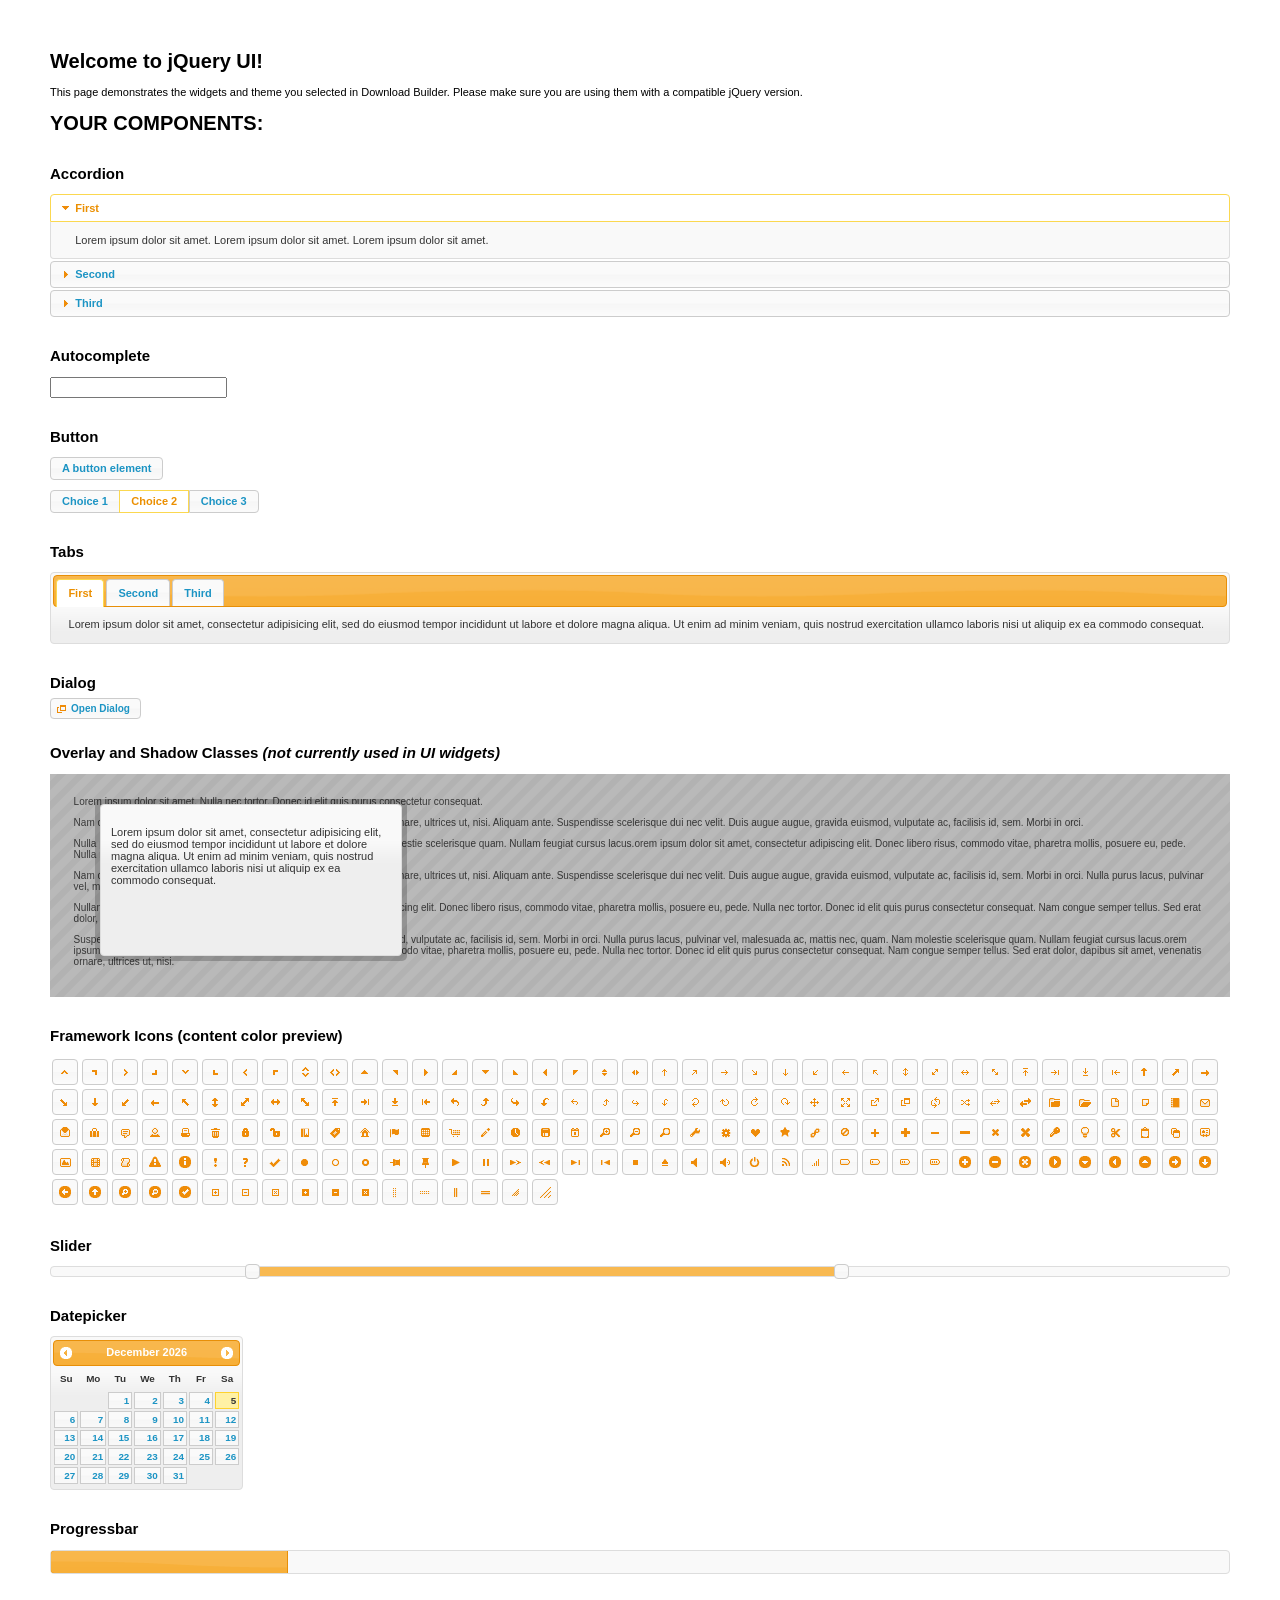
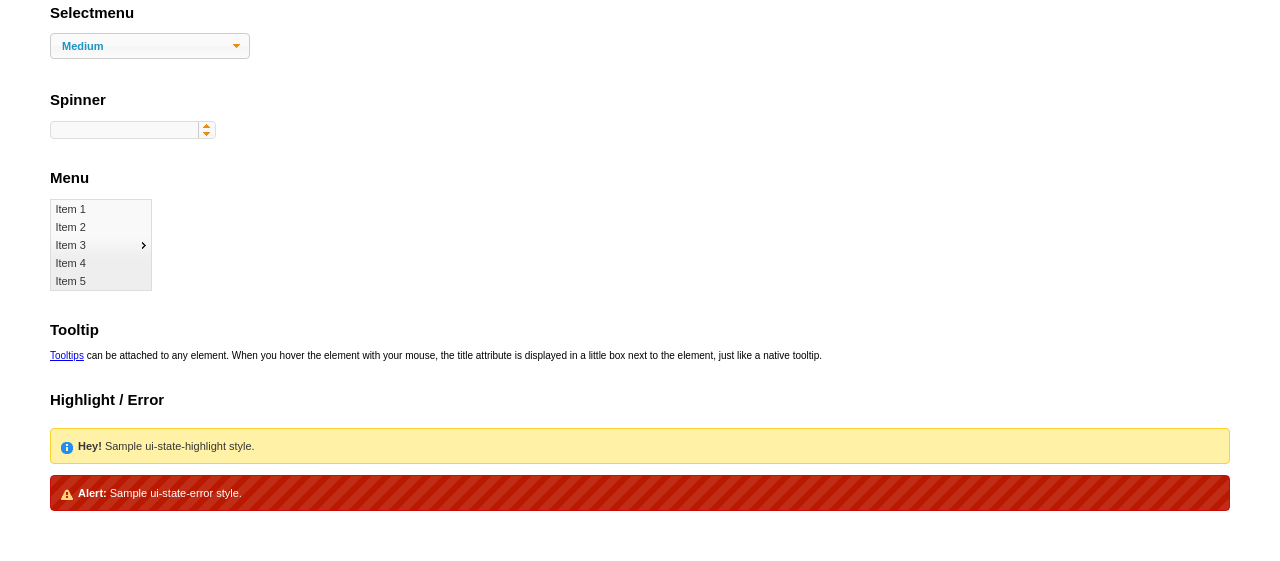
<file: entropealabs/views/static/vendor/jquery-ui-1.11.2.custom/index.html>
<!doctype html>
<html lang="us">
<head>
	<meta charset="utf-8">
	<title>jQuery UI Example Page</title>
	<link href="jquery-ui.css" rel="stylesheet">
	<style>
	body{
		font: 62.5% "Trebuchet MS", sans-serif;
		margin: 50px;
	}
	.demoHeaders {
		margin-top: 2em;
	}
	#dialog-link {
		padding: .4em 1em .4em 20px;
		text-decoration: none;
		position: relative;
	}
	#dialog-link span.ui-icon {
		margin: 0 5px 0 0;
		position: absolute;
		left: .2em;
		top: 50%;
		margin-top: -8px;
	}
	#icons {
		margin: 0;
		padding: 0;
	}
	#icons li {
		margin: 2px;
		position: relative;
		padding: 4px 0;
		cursor: pointer;
		float: left;
		list-style: none;
	}
	#icons span.ui-icon {
		float: left;
		margin: 0 4px;
	}
	.fakewindowcontain .ui-widget-overlay {
		position: absolute;
	}
	select {
		width: 200px;
	}
	</style>
</head>
<body>

<h1>Welcome to jQuery UI!</h1>

<div class="ui-widget">
	<p>This page demonstrates the widgets and theme you selected in Download Builder. Please make sure you are using them with a compatible jQuery version.</p>
</div>

<h1>YOUR COMPONENTS:</h1>


<!-- Accordion -->
<h2 class="demoHeaders">Accordion</h2>
<div id="accordion">
	<h3>First</h3>
	<div>Lorem ipsum dolor sit amet. Lorem ipsum dolor sit amet. Lorem ipsum dolor sit amet.</div>
	<h3>Second</h3>
	<div>Phasellus mattis tincidunt nibh.</div>
	<h3>Third</h3>
	<div>Nam dui erat, auctor a, dignissim quis.</div>
</div>



<!-- Autocomplete -->
<h2 class="demoHeaders">Autocomplete</h2>
<div>
	<input id="autocomplete" title="type &quot;a&quot;">
</div>



<!-- Button -->
<h2 class="demoHeaders">Button</h2>
<button id="button">A button element</button>
<form style="margin-top: 1em;">
	<div id="radioset">
		<input type="radio" id="radio1" name="radio"><label for="radio1">Choice 1</label>
		<input type="radio" id="radio2" name="radio" checked="checked"><label for="radio2">Choice 2</label>
		<input type="radio" id="radio3" name="radio"><label for="radio3">Choice 3</label>
	</div>
</form>



<!-- Tabs -->
<h2 class="demoHeaders">Tabs</h2>
<div id="tabs">
	<ul>
		<li><a href="#tabs-1">First</a></li>
		<li><a href="#tabs-2">Second</a></li>
		<li><a href="#tabs-3">Third</a></li>
	</ul>
	<div id="tabs-1">Lorem ipsum dolor sit amet, consectetur adipisicing elit, sed do eiusmod tempor incididunt ut labore et dolore magna aliqua. Ut enim ad minim veniam, quis nostrud exercitation ullamco laboris nisi ut aliquip ex ea commodo consequat.</div>
	<div id="tabs-2">Phasellus mattis tincidunt nibh. Cras orci urna, blandit id, pretium vel, aliquet ornare, felis. Maecenas scelerisque sem non nisl. Fusce sed lorem in enim dictum bibendum.</div>
	<div id="tabs-3">Nam dui erat, auctor a, dignissim quis, sollicitudin eu, felis. Pellentesque nisi urna, interdum eget, sagittis et, consequat vestibulum, lacus. Mauris porttitor ullamcorper augue.</div>
</div>



<!-- Dialog NOTE: Dialog is not generated by UI in this demo so it can be visually styled in themeroller-->
<h2 class="demoHeaders">Dialog</h2>
<p><a href="#" id="dialog-link" class="ui-state-default ui-corner-all"><span class="ui-icon ui-icon-newwin"></span>Open Dialog</a></p>

<h2 class="demoHeaders">Overlay and Shadow Classes <em>(not currently used in UI widgets)</em></h2>
<div style="position: relative; width: 96%; height: 200px; padding:1% 2%; overflow:hidden;" class="fakewindowcontain">
	<p>Lorem ipsum dolor sit amet,  Nulla nec tortor. Donec id elit quis purus consectetur consequat. </p><p>Nam congue semper tellus. Sed erat dolor, dapibus sit amet, venenatis ornare, ultrices ut, nisi. Aliquam ante. Suspendisse scelerisque dui nec velit. Duis augue augue, gravida euismod, vulputate ac, facilisis id, sem. Morbi in orci. </p><p>Nulla purus lacus, pulvinar vel, malesuada ac, mattis nec, quam. Nam molestie scelerisque quam. Nullam feugiat cursus lacus.orem ipsum dolor sit amet, consectetur adipiscing elit. Donec libero risus, commodo vitae, pharetra mollis, posuere eu, pede. Nulla nec tortor. Donec id elit quis purus consectetur consequat. </p><p>Nam congue semper tellus. Sed erat dolor, dapibus sit amet, venenatis ornare, ultrices ut, nisi. Aliquam ante. Suspendisse scelerisque dui nec velit. Duis augue augue, gravida euismod, vulputate ac, facilisis id, sem. Morbi in orci. Nulla purus lacus, pulvinar vel, malesuada ac, mattis nec, quam. Nam molestie scelerisque quam. </p><p>Nullam feugiat cursus lacus.orem ipsum dolor sit amet, consectetur adipiscing elit. Donec libero risus, commodo vitae, pharetra mollis, posuere eu, pede. Nulla nec tortor. Donec id elit quis purus consectetur consequat. Nam congue semper tellus. Sed erat dolor, dapibus sit amet, venenatis ornare, ultrices ut, nisi. Aliquam ante. </p><p>Suspendisse scelerisque dui nec velit. Duis augue augue, gravida euismod, vulputate ac, facilisis id, sem. Morbi in orci. Nulla purus lacus, pulvinar vel, malesuada ac, mattis nec, quam. Nam molestie scelerisque quam. Nullam feugiat cursus lacus.orem ipsum dolor sit amet, consectetur adipiscing elit. Donec libero risus, commodo vitae, pharetra mollis, posuere eu, pede. Nulla nec tortor. Donec id elit quis purus consectetur consequat. Nam congue semper tellus. Sed erat dolor, dapibus sit amet, venenatis ornare, ultrices ut, nisi. </p>

	<!-- ui-dialog -->
	<div class="ui-overlay"><div class="ui-widget-overlay"></div><div class="ui-widget-shadow ui-corner-all" style="width: 302px; height: 152px; position: absolute; left: 50px; top: 30px;"></div></div>
	<div style="position: absolute; width: 280px; height: 130px;left: 50px; top: 30px; padding: 10px;" class="ui-widget ui-widget-content ui-corner-all">
		<div class="ui-dialog-content ui-widget-content" style="background: none; border: 0;">
			<p>Lorem ipsum dolor sit amet, consectetur adipisicing elit, sed do eiusmod tempor incididunt ut labore et dolore magna aliqua. Ut enim ad minim veniam, quis nostrud exercitation ullamco laboris nisi ut aliquip ex ea commodo consequat.</p>
		</div>
	</div>

</div>

<!-- ui-dialog -->
<div id="dialog" title="Dialog Title">
	<p>Lorem ipsum dolor sit amet, consectetur adipisicing elit, sed do eiusmod tempor incididunt ut labore et dolore magna aliqua. Ut enim ad minim veniam, quis nostrud exercitation ullamco laboris nisi ut aliquip ex ea commodo consequat.</p>
</div>



<h2 class="demoHeaders">Framework Icons (content color preview)</h2>
<ul id="icons" class="ui-widget ui-helper-clearfix">
	<li class="ui-state-default ui-corner-all" title=".ui-icon-carat-1-n"><span class="ui-icon ui-icon-carat-1-n"></span></li>
	<li class="ui-state-default ui-corner-all" title=".ui-icon-carat-1-ne"><span class="ui-icon ui-icon-carat-1-ne"></span></li>
	<li class="ui-state-default ui-corner-all" title=".ui-icon-carat-1-e"><span class="ui-icon ui-icon-carat-1-e"></span></li>
	<li class="ui-state-default ui-corner-all" title=".ui-icon-carat-1-se"><span class="ui-icon ui-icon-carat-1-se"></span></li>
	<li class="ui-state-default ui-corner-all" title=".ui-icon-carat-1-s"><span class="ui-icon ui-icon-carat-1-s"></span></li>
	<li class="ui-state-default ui-corner-all" title=".ui-icon-carat-1-sw"><span class="ui-icon ui-icon-carat-1-sw"></span></li>
	<li class="ui-state-default ui-corner-all" title=".ui-icon-carat-1-w"><span class="ui-icon ui-icon-carat-1-w"></span></li>
	<li class="ui-state-default ui-corner-all" title=".ui-icon-carat-1-nw"><span class="ui-icon ui-icon-carat-1-nw"></span></li>
	<li class="ui-state-default ui-corner-all" title=".ui-icon-carat-2-n-s"><span class="ui-icon ui-icon-carat-2-n-s"></span></li>
	<li class="ui-state-default ui-corner-all" title=".ui-icon-carat-2-e-w"><span class="ui-icon ui-icon-carat-2-e-w"></span></li>
	<li class="ui-state-default ui-corner-all" title=".ui-icon-triangle-1-n"><span class="ui-icon ui-icon-triangle-1-n"></span></li>
	<li class="ui-state-default ui-corner-all" title=".ui-icon-triangle-1-ne"><span class="ui-icon ui-icon-triangle-1-ne"></span></li>
	<li class="ui-state-default ui-corner-all" title=".ui-icon-triangle-1-e"><span class="ui-icon ui-icon-triangle-1-e"></span></li>
	<li class="ui-state-default ui-corner-all" title=".ui-icon-triangle-1-se"><span class="ui-icon ui-icon-triangle-1-se"></span></li>
	<li class="ui-state-default ui-corner-all" title=".ui-icon-triangle-1-s"><span class="ui-icon ui-icon-triangle-1-s"></span></li>
	<li class="ui-state-default ui-corner-all" title=".ui-icon-triangle-1-sw"><span class="ui-icon ui-icon-triangle-1-sw"></span></li>
	<li class="ui-state-default ui-corner-all" title=".ui-icon-triangle-1-w"><span class="ui-icon ui-icon-triangle-1-w"></span></li>
	<li class="ui-state-default ui-corner-all" title=".ui-icon-triangle-1-nw"><span class="ui-icon ui-icon-triangle-1-nw"></span></li>
	<li class="ui-state-default ui-corner-all" title=".ui-icon-triangle-2-n-s"><span class="ui-icon ui-icon-triangle-2-n-s"></span></li>
	<li class="ui-state-default ui-corner-all" title=".ui-icon-triangle-2-e-w"><span class="ui-icon ui-icon-triangle-2-e-w"></span></li>
	<li class="ui-state-default ui-corner-all" title=".ui-icon-arrow-1-n"><span class="ui-icon ui-icon-arrow-1-n"></span></li>
	<li class="ui-state-default ui-corner-all" title=".ui-icon-arrow-1-ne"><span class="ui-icon ui-icon-arrow-1-ne"></span></li>
	<li class="ui-state-default ui-corner-all" title=".ui-icon-arrow-1-e"><span class="ui-icon ui-icon-arrow-1-e"></span></li>
	<li class="ui-state-default ui-corner-all" title=".ui-icon-arrow-1-se"><span class="ui-icon ui-icon-arrow-1-se"></span></li>
	<li class="ui-state-default ui-corner-all" title=".ui-icon-arrow-1-s"><span class="ui-icon ui-icon-arrow-1-s"></span></li>
	<li class="ui-state-default ui-corner-all" title=".ui-icon-arrow-1-sw"><span class="ui-icon ui-icon-arrow-1-sw"></span></li>
	<li class="ui-state-default ui-corner-all" title=".ui-icon-arrow-1-w"><span class="ui-icon ui-icon-arrow-1-w"></span></li>
	<li class="ui-state-default ui-corner-all" title=".ui-icon-arrow-1-nw"><span class="ui-icon ui-icon-arrow-1-nw"></span></li>
	<li class="ui-state-default ui-corner-all" title=".ui-icon-arrow-2-n-s"><span class="ui-icon ui-icon-arrow-2-n-s"></span></li>
	<li class="ui-state-default ui-corner-all" title=".ui-icon-arrow-2-ne-sw"><span class="ui-icon ui-icon-arrow-2-ne-sw"></span></li>
	<li class="ui-state-default ui-corner-all" title=".ui-icon-arrow-2-e-w"><span class="ui-icon ui-icon-arrow-2-e-w"></span></li>
	<li class="ui-state-default ui-corner-all" title=".ui-icon-arrow-2-se-nw"><span class="ui-icon ui-icon-arrow-2-se-nw"></span></li>
	<li class="ui-state-default ui-corner-all" title=".ui-icon-arrowstop-1-n"><span class="ui-icon ui-icon-arrowstop-1-n"></span></li>
	<li class="ui-state-default ui-corner-all" title=".ui-icon-arrowstop-1-e"><span class="ui-icon ui-icon-arrowstop-1-e"></span></li>
	<li class="ui-state-default ui-corner-all" title=".ui-icon-arrowstop-1-s"><span class="ui-icon ui-icon-arrowstop-1-s"></span></li>
	<li class="ui-state-default ui-corner-all" title=".ui-icon-arrowstop-1-w"><span class="ui-icon ui-icon-arrowstop-1-w"></span></li>
	<li class="ui-state-default ui-corner-all" title=".ui-icon-arrowthick-1-n"><span class="ui-icon ui-icon-arrowthick-1-n"></span></li>
	<li class="ui-state-default ui-corner-all" title=".ui-icon-arrowthick-1-ne"><span class="ui-icon ui-icon-arrowthick-1-ne"></span></li>
	<li class="ui-state-default ui-corner-all" title=".ui-icon-arrowthick-1-e"><span class="ui-icon ui-icon-arrowthick-1-e"></span></li>
	<li class="ui-state-default ui-corner-all" title=".ui-icon-arrowthick-1-se"><span class="ui-icon ui-icon-arrowthick-1-se"></span></li>
	<li class="ui-state-default ui-corner-all" title=".ui-icon-arrowthick-1-s"><span class="ui-icon ui-icon-arrowthick-1-s"></span></li>
	<li class="ui-state-default ui-corner-all" title=".ui-icon-arrowthick-1-sw"><span class="ui-icon ui-icon-arrowthick-1-sw"></span></li>
	<li class="ui-state-default ui-corner-all" title=".ui-icon-arrowthick-1-w"><span class="ui-icon ui-icon-arrowthick-1-w"></span></li>
	<li class="ui-state-default ui-corner-all" title=".ui-icon-arrowthick-1-nw"><span class="ui-icon ui-icon-arrowthick-1-nw"></span></li>
	<li class="ui-state-default ui-corner-all" title=".ui-icon-arrowthick-2-n-s"><span class="ui-icon ui-icon-arrowthick-2-n-s"></span></li>
	<li class="ui-state-default ui-corner-all" title=".ui-icon-arrowthick-2-ne-sw"><span class="ui-icon ui-icon-arrowthick-2-ne-sw"></span></li>
	<li class="ui-state-default ui-corner-all" title=".ui-icon-arrowthick-2-e-w"><span class="ui-icon ui-icon-arrowthick-2-e-w"></span></li>
	<li class="ui-state-default ui-corner-all" title=".ui-icon-arrowthick-2-se-nw"><span class="ui-icon ui-icon-arrowthick-2-se-nw"></span></li>
	<li class="ui-state-default ui-corner-all" title=".ui-icon-arrowthickstop-1-n"><span class="ui-icon ui-icon-arrowthickstop-1-n"></span></li>
	<li class="ui-state-default ui-corner-all" title=".ui-icon-arrowthickstop-1-e"><span class="ui-icon ui-icon-arrowthickstop-1-e"></span></li>
	<li class="ui-state-default ui-corner-all" title=".ui-icon-arrowthickstop-1-s"><span class="ui-icon ui-icon-arrowthickstop-1-s"></span></li>
	<li class="ui-state-default ui-corner-all" title=".ui-icon-arrowthickstop-1-w"><span class="ui-icon ui-icon-arrowthickstop-1-w"></span></li>
	<li class="ui-state-default ui-corner-all" title=".ui-icon-arrowreturnthick-1-w"><span class="ui-icon ui-icon-arrowreturnthick-1-w"></span></li>
	<li class="ui-state-default ui-corner-all" title=".ui-icon-arrowreturnthick-1-n"><span class="ui-icon ui-icon-arrowreturnthick-1-n"></span></li>
	<li class="ui-state-default ui-corner-all" title=".ui-icon-arrowreturnthick-1-e"><span class="ui-icon ui-icon-arrowreturnthick-1-e"></span></li>
	<li class="ui-state-default ui-corner-all" title=".ui-icon-arrowreturnthick-1-s"><span class="ui-icon ui-icon-arrowreturnthick-1-s"></span></li>
	<li class="ui-state-default ui-corner-all" title=".ui-icon-arrowreturn-1-w"><span class="ui-icon ui-icon-arrowreturn-1-w"></span></li>
	<li class="ui-state-default ui-corner-all" title=".ui-icon-arrowreturn-1-n"><span class="ui-icon ui-icon-arrowreturn-1-n"></span></li>
	<li class="ui-state-default ui-corner-all" title=".ui-icon-arrowreturn-1-e"><span class="ui-icon ui-icon-arrowreturn-1-e"></span></li>
	<li class="ui-state-default ui-corner-all" title=".ui-icon-arrowreturn-1-s"><span class="ui-icon ui-icon-arrowreturn-1-s"></span></li>
	<li class="ui-state-default ui-corner-all" title=".ui-icon-arrowrefresh-1-w"><span class="ui-icon ui-icon-arrowrefresh-1-w"></span></li>
	<li class="ui-state-default ui-corner-all" title=".ui-icon-arrowrefresh-1-n"><span class="ui-icon ui-icon-arrowrefresh-1-n"></span></li>
	<li class="ui-state-default ui-corner-all" title=".ui-icon-arrowrefresh-1-e"><span class="ui-icon ui-icon-arrowrefresh-1-e"></span></li>
	<li class="ui-state-default ui-corner-all" title=".ui-icon-arrowrefresh-1-s"><span class="ui-icon ui-icon-arrowrefresh-1-s"></span></li>
	<li class="ui-state-default ui-corner-all" title=".ui-icon-arrow-4"><span class="ui-icon ui-icon-arrow-4"></span></li>
	<li class="ui-state-default ui-corner-all" title=".ui-icon-arrow-4-diag"><span class="ui-icon ui-icon-arrow-4-diag"></span></li>
	<li class="ui-state-default ui-corner-all" title=".ui-icon-extlink"><span class="ui-icon ui-icon-extlink"></span></li>
	<li class="ui-state-default ui-corner-all" title=".ui-icon-newwin"><span class="ui-icon ui-icon-newwin"></span></li>
	<li class="ui-state-default ui-corner-all" title=".ui-icon-refresh"><span class="ui-icon ui-icon-refresh"></span></li>
	<li class="ui-state-default ui-corner-all" title=".ui-icon-shuffle"><span class="ui-icon ui-icon-shuffle"></span></li>
	<li class="ui-state-default ui-corner-all" title=".ui-icon-transfer-e-w"><span class="ui-icon ui-icon-transfer-e-w"></span></li>
	<li class="ui-state-default ui-corner-all" title=".ui-icon-transferthick-e-w"><span class="ui-icon ui-icon-transferthick-e-w"></span></li>
	<li class="ui-state-default ui-corner-all" title=".ui-icon-folder-collapsed"><span class="ui-icon ui-icon-folder-collapsed"></span></li>
	<li class="ui-state-default ui-corner-all" title=".ui-icon-folder-open"><span class="ui-icon ui-icon-folder-open"></span></li>
	<li class="ui-state-default ui-corner-all" title=".ui-icon-document"><span class="ui-icon ui-icon-document"></span></li>
	<li class="ui-state-default ui-corner-all" title=".ui-icon-document-b"><span class="ui-icon ui-icon-document-b"></span></li>
	<li class="ui-state-default ui-corner-all" title=".ui-icon-note"><span class="ui-icon ui-icon-note"></span></li>
	<li class="ui-state-default ui-corner-all" title=".ui-icon-mail-closed"><span class="ui-icon ui-icon-mail-closed"></span></li>
	<li class="ui-state-default ui-corner-all" title=".ui-icon-mail-open"><span class="ui-icon ui-icon-mail-open"></span></li>
	<li class="ui-state-default ui-corner-all" title=".ui-icon-suitcase"><span class="ui-icon ui-icon-suitcase"></span></li>
	<li class="ui-state-default ui-corner-all" title=".ui-icon-comment"><span class="ui-icon ui-icon-comment"></span></li>
	<li class="ui-state-default ui-corner-all" title=".ui-icon-person"><span class="ui-icon ui-icon-person"></span></li>
	<li class="ui-state-default ui-corner-all" title=".ui-icon-print"><span class="ui-icon ui-icon-print"></span></li>
	<li class="ui-state-default ui-corner-all" title=".ui-icon-trash"><span class="ui-icon ui-icon-trash"></span></li>
	<li class="ui-state-default ui-corner-all" title=".ui-icon-locked"><span class="ui-icon ui-icon-locked"></span></li>
	<li class="ui-state-default ui-corner-all" title=".ui-icon-unlocked"><span class="ui-icon ui-icon-unlocked"></span></li>
	<li class="ui-state-default ui-corner-all" title=".ui-icon-bookmark"><span class="ui-icon ui-icon-bookmark"></span></li>
	<li class="ui-state-default ui-corner-all" title=".ui-icon-tag"><span class="ui-icon ui-icon-tag"></span></li>
	<li class="ui-state-default ui-corner-all" title=".ui-icon-home"><span class="ui-icon ui-icon-home"></span></li>
	<li class="ui-state-default ui-corner-all" title=".ui-icon-flag"><span class="ui-icon ui-icon-flag"></span></li>
	<li class="ui-state-default ui-corner-all" title=".ui-icon-calculator"><span class="ui-icon ui-icon-calculator"></span></li>
	<li class="ui-state-default ui-corner-all" title=".ui-icon-cart"><span class="ui-icon ui-icon-cart"></span></li>
	<li class="ui-state-default ui-corner-all" title=".ui-icon-pencil"><span class="ui-icon ui-icon-pencil"></span></li>
	<li class="ui-state-default ui-corner-all" title=".ui-icon-clock"><span class="ui-icon ui-icon-clock"></span></li>
	<li class="ui-state-default ui-corner-all" title=".ui-icon-disk"><span class="ui-icon ui-icon-disk"></span></li>
	<li class="ui-state-default ui-corner-all" title=".ui-icon-calendar"><span class="ui-icon ui-icon-calendar"></span></li>
	<li class="ui-state-default ui-corner-all" title=".ui-icon-zoomin"><span class="ui-icon ui-icon-zoomin"></span></li>
	<li class="ui-state-default ui-corner-all" title=".ui-icon-zoomout"><span class="ui-icon ui-icon-zoomout"></span></li>
	<li class="ui-state-default ui-corner-all" title=".ui-icon-search"><span class="ui-icon ui-icon-search"></span></li>
	<li class="ui-state-default ui-corner-all" title=".ui-icon-wrench"><span class="ui-icon ui-icon-wrench"></span></li>
	<li class="ui-state-default ui-corner-all" title=".ui-icon-gear"><span class="ui-icon ui-icon-gear"></span></li>
	<li class="ui-state-default ui-corner-all" title=".ui-icon-heart"><span class="ui-icon ui-icon-heart"></span></li>
	<li class="ui-state-default ui-corner-all" title=".ui-icon-star"><span class="ui-icon ui-icon-star"></span></li>
	<li class="ui-state-default ui-corner-all" title=".ui-icon-link"><span class="ui-icon ui-icon-link"></span></li>
	<li class="ui-state-default ui-corner-all" title=".ui-icon-cancel"><span class="ui-icon ui-icon-cancel"></span></li>
	<li class="ui-state-default ui-corner-all" title=".ui-icon-plus"><span class="ui-icon ui-icon-plus"></span></li>
	<li class="ui-state-default ui-corner-all" title=".ui-icon-plusthick"><span class="ui-icon ui-icon-plusthick"></span></li>
	<li class="ui-state-default ui-corner-all" title=".ui-icon-minus"><span class="ui-icon ui-icon-minus"></span></li>
	<li class="ui-state-default ui-corner-all" title=".ui-icon-minusthick"><span class="ui-icon ui-icon-minusthick"></span></li>
	<li class="ui-state-default ui-corner-all" title=".ui-icon-close"><span class="ui-icon ui-icon-close"></span></li>
	<li class="ui-state-default ui-corner-all" title=".ui-icon-closethick"><span class="ui-icon ui-icon-closethick"></span></li>
	<li class="ui-state-default ui-corner-all" title=".ui-icon-key"><span class="ui-icon ui-icon-key"></span></li>
	<li class="ui-state-default ui-corner-all" title=".ui-icon-lightbulb"><span class="ui-icon ui-icon-lightbulb"></span></li>
	<li class="ui-state-default ui-corner-all" title=".ui-icon-scissors"><span class="ui-icon ui-icon-scissors"></span></li>
	<li class="ui-state-default ui-corner-all" title=".ui-icon-clipboard"><span class="ui-icon ui-icon-clipboard"></span></li>
	<li class="ui-state-default ui-corner-all" title=".ui-icon-copy"><span class="ui-icon ui-icon-copy"></span></li>
	<li class="ui-state-default ui-corner-all" title=".ui-icon-contact"><span class="ui-icon ui-icon-contact"></span></li>
	<li class="ui-state-default ui-corner-all" title=".ui-icon-image"><span class="ui-icon ui-icon-image"></span></li>
	<li class="ui-state-default ui-corner-all" title=".ui-icon-video"><span class="ui-icon ui-icon-video"></span></li>
	<li class="ui-state-default ui-corner-all" title=".ui-icon-script"><span class="ui-icon ui-icon-script"></span></li>
	<li class="ui-state-default ui-corner-all" title=".ui-icon-alert"><span class="ui-icon ui-icon-alert"></span></li>
	<li class="ui-state-default ui-corner-all" title=".ui-icon-info"><span class="ui-icon ui-icon-info"></span></li>
	<li class="ui-state-default ui-corner-all" title=".ui-icon-notice"><span class="ui-icon ui-icon-notice"></span></li>
	<li class="ui-state-default ui-corner-all" title=".ui-icon-help"><span class="ui-icon ui-icon-help"></span></li>
	<li class="ui-state-default ui-corner-all" title=".ui-icon-check"><span class="ui-icon ui-icon-check"></span></li>
	<li class="ui-state-default ui-corner-all" title=".ui-icon-bullet"><span class="ui-icon ui-icon-bullet"></span></li>
	<li class="ui-state-default ui-corner-all" title=".ui-icon-radio-off"><span class="ui-icon ui-icon-radio-off"></span></li>
	<li class="ui-state-default ui-corner-all" title=".ui-icon-radio-on"><span class="ui-icon ui-icon-radio-on"></span></li>
	<li class="ui-state-default ui-corner-all" title=".ui-icon-pin-w"><span class="ui-icon ui-icon-pin-w"></span></li>
	<li class="ui-state-default ui-corner-all" title=".ui-icon-pin-s"><span class="ui-icon ui-icon-pin-s"></span></li>
	<li class="ui-state-default ui-corner-all" title=".ui-icon-play"><span class="ui-icon ui-icon-play"></span></li>
	<li class="ui-state-default ui-corner-all" title=".ui-icon-pause"><span class="ui-icon ui-icon-pause"></span></li>
	<li class="ui-state-default ui-corner-all" title=".ui-icon-seek-next"><span class="ui-icon ui-icon-seek-next"></span></li>
	<li class="ui-state-default ui-corner-all" title=".ui-icon-seek-prev"><span class="ui-icon ui-icon-seek-prev"></span></li>
	<li class="ui-state-default ui-corner-all" title=".ui-icon-seek-end"><span class="ui-icon ui-icon-seek-end"></span></li>
	<li class="ui-state-default ui-corner-all" title=".ui-icon-seek-first"><span class="ui-icon ui-icon-seek-first"></span></li>
	<li class="ui-state-default ui-corner-all" title=".ui-icon-stop"><span class="ui-icon ui-icon-stop"></span></li>
	<li class="ui-state-default ui-corner-all" title=".ui-icon-eject"><span class="ui-icon ui-icon-eject"></span></li>
	<li class="ui-state-default ui-corner-all" title=".ui-icon-volume-off"><span class="ui-icon ui-icon-volume-off"></span></li>
	<li class="ui-state-default ui-corner-all" title=".ui-icon-volume-on"><span class="ui-icon ui-icon-volume-on"></span></li>
	<li class="ui-state-default ui-corner-all" title=".ui-icon-power"><span class="ui-icon ui-icon-power"></span></li>
	<li class="ui-state-default ui-corner-all" title=".ui-icon-signal-diag"><span class="ui-icon ui-icon-signal-diag"></span></li>
	<li class="ui-state-default ui-corner-all" title=".ui-icon-signal"><span class="ui-icon ui-icon-signal"></span></li>
	<li class="ui-state-default ui-corner-all" title=".ui-icon-battery-0"><span class="ui-icon ui-icon-battery-0"></span></li>
	<li class="ui-state-default ui-corner-all" title=".ui-icon-battery-1"><span class="ui-icon ui-icon-battery-1"></span></li>
	<li class="ui-state-default ui-corner-all" title=".ui-icon-battery-2"><span class="ui-icon ui-icon-battery-2"></span></li>
	<li class="ui-state-default ui-corner-all" title=".ui-icon-battery-3"><span class="ui-icon ui-icon-battery-3"></span></li>
	<li class="ui-state-default ui-corner-all" title=".ui-icon-circle-plus"><span class="ui-icon ui-icon-circle-plus"></span></li>
	<li class="ui-state-default ui-corner-all" title=".ui-icon-circle-minus"><span class="ui-icon ui-icon-circle-minus"></span></li>
	<li class="ui-state-default ui-corner-all" title=".ui-icon-circle-close"><span class="ui-icon ui-icon-circle-close"></span></li>
	<li class="ui-state-default ui-corner-all" title=".ui-icon-circle-triangle-e"><span class="ui-icon ui-icon-circle-triangle-e"></span></li>
	<li class="ui-state-default ui-corner-all" title=".ui-icon-circle-triangle-s"><span class="ui-icon ui-icon-circle-triangle-s"></span></li>
	<li class="ui-state-default ui-corner-all" title=".ui-icon-circle-triangle-w"><span class="ui-icon ui-icon-circle-triangle-w"></span></li>
	<li class="ui-state-default ui-corner-all" title=".ui-icon-circle-triangle-n"><span class="ui-icon ui-icon-circle-triangle-n"></span></li>
	<li class="ui-state-default ui-corner-all" title=".ui-icon-circle-arrow-e"><span class="ui-icon ui-icon-circle-arrow-e"></span></li>
	<li class="ui-state-default ui-corner-all" title=".ui-icon-circle-arrow-s"><span class="ui-icon ui-icon-circle-arrow-s"></span></li>
	<li class="ui-state-default ui-corner-all" title=".ui-icon-circle-arrow-w"><span class="ui-icon ui-icon-circle-arrow-w"></span></li>
	<li class="ui-state-default ui-corner-all" title=".ui-icon-circle-arrow-n"><span class="ui-icon ui-icon-circle-arrow-n"></span></li>
	<li class="ui-state-default ui-corner-all" title=".ui-icon-circle-zoomin"><span class="ui-icon ui-icon-circle-zoomin"></span></li>
	<li class="ui-state-default ui-corner-all" title=".ui-icon-circle-zoomout"><span class="ui-icon ui-icon-circle-zoomout"></span></li>
	<li class="ui-state-default ui-corner-all" title=".ui-icon-circle-check"><span class="ui-icon ui-icon-circle-check"></span></li>
	<li class="ui-state-default ui-corner-all" title=".ui-icon-circlesmall-plus"><span class="ui-icon ui-icon-circlesmall-plus"></span></li>
	<li class="ui-state-default ui-corner-all" title=".ui-icon-circlesmall-minus"><span class="ui-icon ui-icon-circlesmall-minus"></span></li>
	<li class="ui-state-default ui-corner-all" title=".ui-icon-circlesmall-close"><span class="ui-icon ui-icon-circlesmall-close"></span></li>
	<li class="ui-state-default ui-corner-all" title=".ui-icon-squaresmall-plus"><span class="ui-icon ui-icon-squaresmall-plus"></span></li>
	<li class="ui-state-default ui-corner-all" title=".ui-icon-squaresmall-minus"><span class="ui-icon ui-icon-squaresmall-minus"></span></li>
	<li class="ui-state-default ui-corner-all" title=".ui-icon-squaresmall-close"><span class="ui-icon ui-icon-squaresmall-close"></span></li>
	<li class="ui-state-default ui-corner-all" title=".ui-icon-grip-dotted-vertical"><span class="ui-icon ui-icon-grip-dotted-vertical"></span></li>
	<li class="ui-state-default ui-corner-all" title=".ui-icon-grip-dotted-horizontal"><span class="ui-icon ui-icon-grip-dotted-horizontal"></span></li>
	<li class="ui-state-default ui-corner-all" title=".ui-icon-grip-solid-vertical"><span class="ui-icon ui-icon-grip-solid-vertical"></span></li>
	<li class="ui-state-default ui-corner-all" title=".ui-icon-grip-solid-horizontal"><span class="ui-icon ui-icon-grip-solid-horizontal"></span></li>
	<li class="ui-state-default ui-corner-all" title=".ui-icon-gripsmall-diagonal-se"><span class="ui-icon ui-icon-gripsmall-diagonal-se"></span></li>
	<li class="ui-state-default ui-corner-all" title=".ui-icon-grip-diagonal-se"><span class="ui-icon ui-icon-grip-diagonal-se"></span></li>
</ul>


<!-- Slider -->
<h2 class="demoHeaders">Slider</h2>
<div id="slider"></div>



<!-- Datepicker -->
<h2 class="demoHeaders">Datepicker</h2>
<div id="datepicker"></div>



<!-- Progressbar -->
<h2 class="demoHeaders">Progressbar</h2>
<div id="progressbar"></div>



<!-- Progressbar -->
<h2 class="demoHeaders">Selectmenu</h2>
<select id="selectmenu">
	<option>Slower</option>
	<option>Slow</option>
	<option selected="selected">Medium</option>
	<option>Fast</option>
	<option>Faster</option>
</select>



<!-- Spinner -->
<h2 class="demoHeaders">Spinner</h2>
<input id="spinner">



<!-- Menu -->
<h2 class="demoHeaders">Menu</h2>
<ul style="width:100px;" id="menu">
	<li>Item 1</li>
	<li>Item 2</li>
	<li>Item 3
		<ul>
			<li>Item 3-1</li>
			<li>Item 3-2</li>
			<li>Item 3-3</li>
			<li>Item 3-4</li>
			<li>Item 3-5</li>
		</ul>
	</li>
	<li>Item 4</li>
	<li>Item 5</li>
</ul>



<!-- Tooltip -->
<h2 class="demoHeaders">Tooltip</h2>
<p id="tooltip">
	<a href="#" title="That&apos;s what this widget is">Tooltips</a> can be attached to any element. When you hover
the element with your mouse, the title attribute is displayed in a little box next to the element, just like a native tooltip.
</p>


<!-- Highlight / Error -->
<h2 class="demoHeaders">Highlight / Error</h2>
<div class="ui-widget">
	<div class="ui-state-highlight ui-corner-all" style="margin-top: 20px; padding: 0 .7em;">
		<p><span class="ui-icon ui-icon-info" style="float: left; margin-right: .3em;"></span>
		<strong>Hey!</strong> Sample ui-state-highlight style.</p>
	</div>
</div>
<br>
<div class="ui-widget">
	<div class="ui-state-error ui-corner-all" style="padding: 0 .7em;">
		<p><span class="ui-icon ui-icon-alert" style="float: left; margin-right: .3em;"></span>
		<strong>Alert:</strong> Sample ui-state-error style.</p>
	</div>
</div>

<script src="external/jquery/jquery.js"></script>
<script src="jquery-ui.js"></script>
<script>

$( "#accordion" ).accordion();



var availableTags = [
	"ActionScript",
	"AppleScript",
	"Asp",
	"BASIC",
	"C",
	"C++",
	"Clojure",
	"COBOL",
	"ColdFusion",
	"Erlang",
	"Fortran",
	"Groovy",
	"Haskell",
	"Java",
	"JavaScript",
	"Lisp",
	"Perl",
	"PHP",
	"Python",
	"Ruby",
	"Scala",
	"Scheme"
];
$( "#autocomplete" ).autocomplete({
	source: availableTags
});



$( "#button" ).button();
$( "#radioset" ).buttonset();



$( "#tabs" ).tabs();



$( "#dialog" ).dialog({
	autoOpen: false,
	width: 400,
	buttons: [
		{
			text: "Ok",
			click: function() {
				$( this ).dialog( "close" );
			}
		},
		{
			text: "Cancel",
			click: function() {
				$( this ).dialog( "close" );
			}
		}
	]
});

// Link to open the dialog
$( "#dialog-link" ).click(function( event ) {
	$( "#dialog" ).dialog( "open" );
	event.preventDefault();
});



$( "#datepicker" ).datepicker({
	inline: true
});



$( "#slider" ).slider({
	range: true,
	values: [ 17, 67 ]
});



$( "#progressbar" ).progressbar({
	value: 20
});



$( "#spinner" ).spinner();



$( "#menu" ).menu();



$( "#tooltip" ).tooltip();



$( "#selectmenu" ).selectmenu();


// Hover states on the static widgets
$( "#dialog-link, #icons li" ).hover(
	function() {
		$( this ).addClass( "ui-state-hover" );
	},
	function() {
		$( this ).removeClass( "ui-state-hover" );
	}
);
</script>
</body>
</html>
</file>
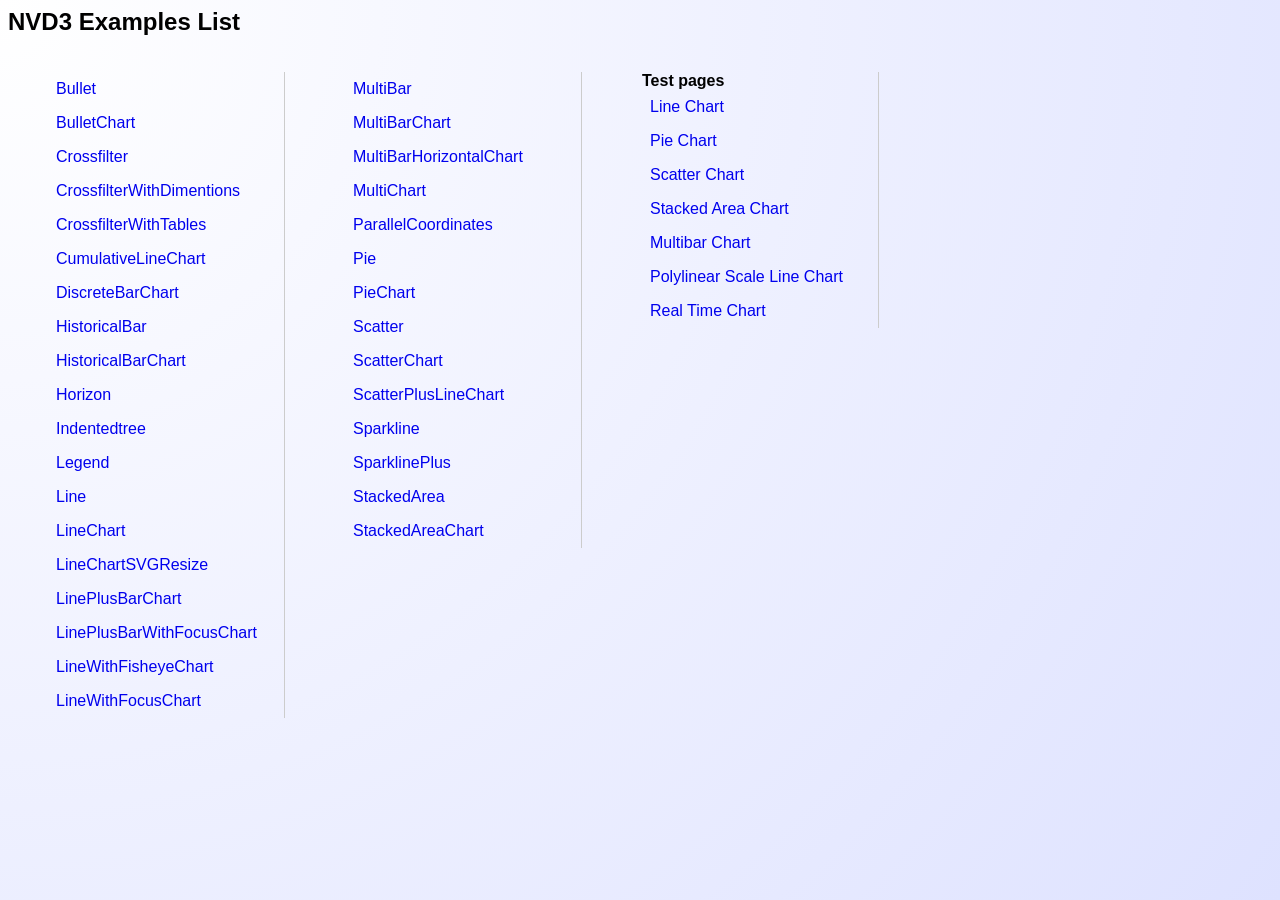
<file: entropealabs/views/static/vendor/novus-nvd3-7ebd54c/examples/index.html>
<!DOCTYPE html PUBLIC "-//W3C//DTD HTML 3.2 Final//EN"><html>
<title>NVD3 Examples List</title>
<body>
<style>
body {
	font-family: Helvetica;
	/* IE10 Consumer Preview */ 
	background-image: -ms-radial-gradient(left top, circle farthest-corner, #FFFFFF 0%, #DEE2FF 100%);

	/* Mozilla Firefox */ 
	background-image: -moz-radial-gradient(left top, circle farthest-corner, #FFFFFF 0%, #DEE2FF 100%);

	/* Opera */ 
	background-image: -o-radial-gradient(left top, circle farthest-corner, #FFFFFF 0%, #DEE2FF 100%);

	/* Webkit (Safari/Chrome 10) */ 
	background-image: -webkit-gradient(radial, left top, 0, left top, 1012, color-stop(0, #FFFFFF), color-stop(1, #DEE2FF));

	/* Webkit (Chrome 11+) */ 
	background-image: -webkit-radial-gradient(left top, circle farthest-corner, #FFFFFF 0%, #DEE2FF 100%);

	/* W3C Markup, IE10 Release Preview */ 
	background-image: radial-gradient(circle farthest-corner at left top, #FFFFFF 0%, #DEE2FF 100%);
}

ul {
	list-style: none;
	float: left;
	margin-right: 20px;
	border-right: solid 1px #ccc;
}

li {
	padding: 8px;
	min-width: 220px;
}

a {
	text-decoration: none;
	display:block;
}

li:hover {
	background-color: #ccc;
}
</style>
<h2>NVD3 Examples List</h2>
<ul>
<li><a href="bullet.html">Bullet</a>
<li><a href="bulletChart.html">BulletChart</a>
<li><a href="crossfilter.html">Crossfilter</a>
<li><a href="crossfilterWithDimentions.html">CrossfilterWithDimentions</a>
<li><a href="crossfilterWithTables.html">CrossfilterWithTables</a>
<li><a href="cumulativeLineChart.html">CumulativeLineChart</a>
<li><a href="discreteBarChart.html">DiscreteBarChart</a>
<li><a href="historicalBar.html">HistoricalBar</a>
<li><a href="historicalBarChart.html">HistoricalBarChart</a>
<li><a href="horizon.html">Horizon</a>
<li><a href="indentedtree.html">Indentedtree</a>
<li><a href="legend.html">Legend</a>
<li><a href="line.html">Line</a>
<li><a href="lineChart.html">LineChart</a>
<li><a href="lineChartSVGResize.html">LineChartSVGResize</a>
<li><a href="linePlusBarChart.html">LinePlusBarChart</a>
<li><a href="linePlusBarWithFocusChart.html">LinePlusBarWithFocusChart</a>
<li><a href="lineWithFisheyeChart.html">LineWithFisheyeChart</a>
<li><a href="lineWithFocusChart.html">LineWithFocusChart</a>
</ul>
<ul>
<li><a href="multiBar.html">MultiBar</a>
<li><a href="multiBarChart.html">MultiBarChart</a>
<li><a href="multiBarHorizontalChart.html">MultiBarHorizontalChart</a>
<li><a href="multiChart.html">MultiChart</a>
<li><a href="parallelCoordinates.html">ParallelCoordinates</a>
<li><a href="pie.html">Pie</a>
<li><a href="pieChart.html">PieChart</a>
<li><a href="scatter.html">Scatter</a>
<li><a href="scatterChart.html">ScatterChart</a>
<li><a href="scatterPlusLineChart.html">ScatterPlusLineChart</a>
<li><a href="sparkline.html">Sparkline</a>
<li><a href="sparklinePlus.html">SparklinePlus</a>
<li><a href="stackedArea.html">StackedArea</a>
<li><a href="stackedAreaChart.html">StackedAreaChart</a>
</ul>

<ul>
	<strong>Test pages</strong>
	<li><a href="../test/lineChartTest.html">Line Chart</a></li>
	<li><a href="../test/pieChartTest.html">Pie Chart</a></li>
	<li><a href="../test/ScatterChartTest.html">Scatter Chart</a></li>
	<li><a href="../test/stackedAreaChartTest.html">Stacked Area Chart</a></li>
	<li><a href="../test/multiBarChartTest.html">Multibar Chart</a></li>
	<li><a href="../test/polylinearTest.html">Polylinear Scale Line Chart</a></li>
	<li><a href="../test/realTimeChartTest.html">Real Time Chart</a></li>
</ul>
</body>
</html>
</file>
